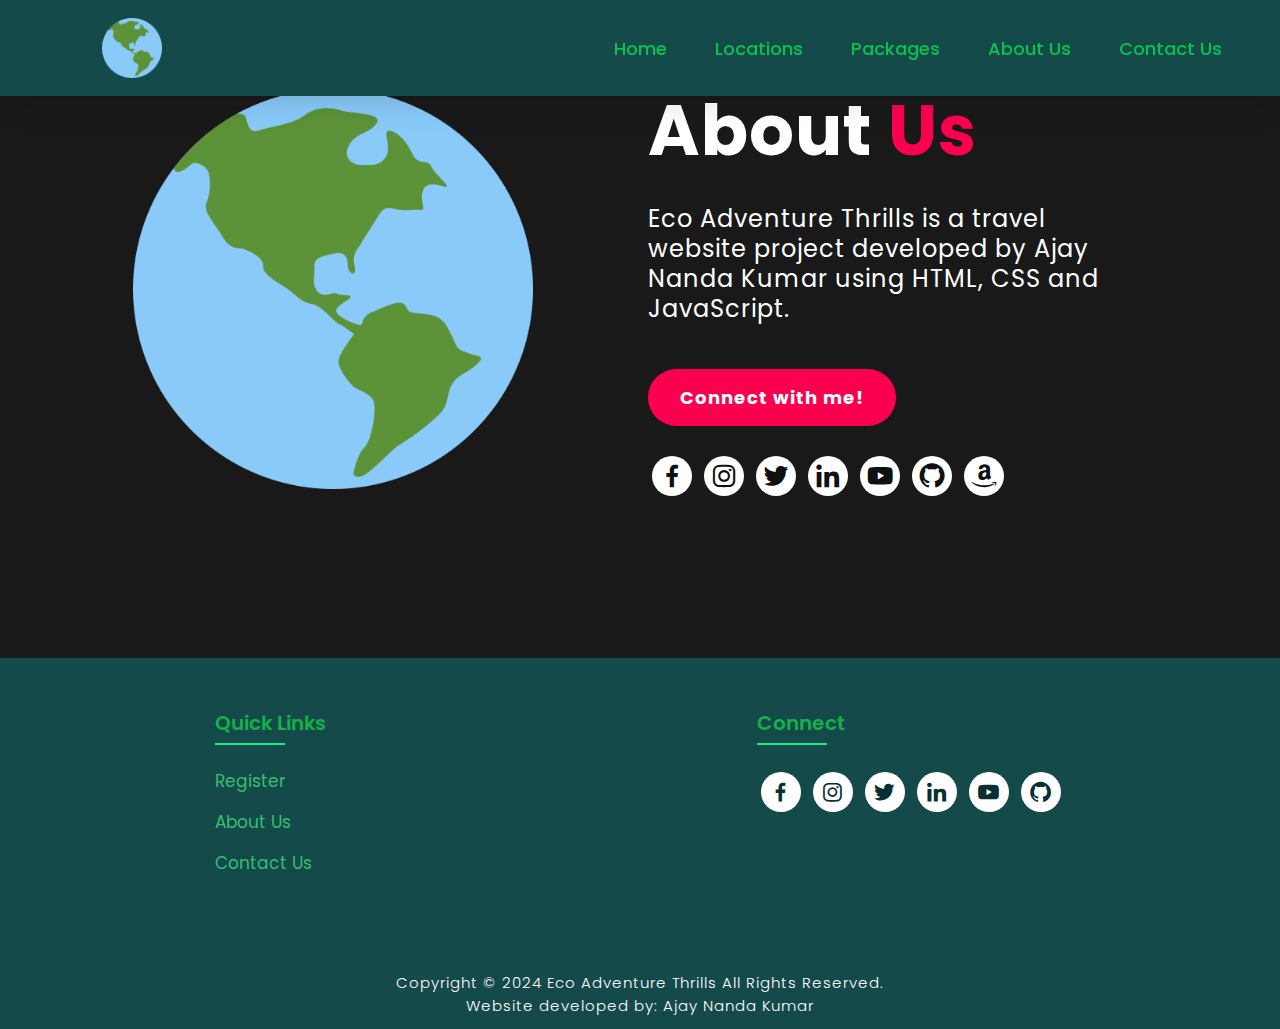
<file: about.html>
<!DOCTYPE html>
<html lang="en">
<head>
    <meta charset="UTF-8">
    <meta http-equiv="X-UA-Compatible" content="IE=edge">
    <meta name="viewport" content="width=device-width, initial-scale=1.0">
    <title>About Us</title>
    <link rel="icon" href="./files/earth.png">
    <link rel="stylesheet" type="text/css" href="css/style.css">
    <link rel="preconnect" href="https://fonts.googleapis.com">
    <link rel="preconnect" href="https://fonts.gstatic.com" crossorigin>
    <link href="https://fonts.googleapis.com/css2?family=Paytone+One&family=Poppins:wght@100;200;300;400;500;600;700;800;900&display=swap" rel="stylesheet">
    <link rel="stylesheet"
    href="https://unpkg.com/boxicons@latest/css/boxicons.min.css">
    
</head>
<body class="aboutbody">
        <nav>
            <img src="./files/earth.png" class="logo" alt="Logo" title="Eco Adventure Thrills">

            <ul class="navbar">
                <li>
                    <a href="./index.html">Home</a>
                    <a href="./index.html#locations">Locations</a>
                    <a href="./index.html#package">Packages</a>
                    <a href="./about.html">About Us</a>
                    <a href="./contact.html">Contact Us</a>
                </li>
            </ul>
        </nav>
        
    <section class="about">
           <div class="main">
            <img src="./files/earth.png" alt="My Photo">
            <div class="abt-text">
                <h1>About <span>Us</span></h1>
                <p>Eco Adventure Thrills is a travel website project developed by Ajay Nanda Kumar using HTML, CSS and JavaScript.</p>
                <a href="https://www.linkedin.com" class="connectbtn" target="_blank">Connect with me!</a>

                <div class="connect-section">

                    <div class="social-icons">
                        <a href="https://www.facebook.com" target="_blank"><i class='bx bxl-facebook'></i></a>
                        <a href="https://www.instagram.com" target="_blank"><i class='bx bxl-instagram' ></i></a>
                        <a href="https://www.twitter.com" target="_blank"><i class='bx bxl-twitter' ></i></a>
                        <a href="https://www.linkedin.com" target="_blank"><i class='bx bxl-linkedin' ></i></a>
                        <a href="https://www.youtube.com" target="_blank"><i class='bx bxl-youtube' ></i></a>
                        <a href="https://www.github.com" target="_blank"><i class='bx bxl-github'></i></a>
                        <a href="https://www.amazon.in" target="_blank"><i class='bx bxl-amazon'></i></a>
                    </div>

                </div>
            </div>
            

           </div>
           

    </section>


    <!-- Footer -->

<!-- Footer -->

<section class="footer">
    <div class="foot">
        <div class="footer-content">
            
            <div class="footlinks">
                <h4>Quick Links</h4>
                <ul>
                    <li><a href="./register.html">Register</a></li>
                    <li><a href="./about.html">About Us</a></li>
                    <li><a href="./contact.html">Contact Us</a></li>
                </ul>
            </div>

            <div class="footlinks">
                <h4>Connect</h4>
                <div class="social">
                    <a href="https://www.facebook.com" target="_blank"><i class='bx bxl-facebook'></i></a>
                    <a href="https://www.instagram.com" target="_blank"><i class='bx bxl-instagram' ></i></a>
                    <a href="https://www.twitter.com" target="_blank"><i class='bx bxl-twitter' ></i></a>
                    <a href="https://www.linkedin.com" target="_blank"><i class='bx bxl-linkedin' ></i></a>
                    <a href="https://www.youtube.com" target="_blank"><i class='bx bxl-youtube' ></i></a>
                    <a href="https://www.github.com" target="_blank"><i class='bx bxl-github'></i></a>
                </div>
            </div>
            
        </div>
    </div>

    <div class="end">
        <p>Copyright © 2024 Eco Adventure Thrills All Rights Reserved.<br>Website developed by: Ajay Nanda Kumar</p>
    </div>
</section>

</body>
</html>
</file>
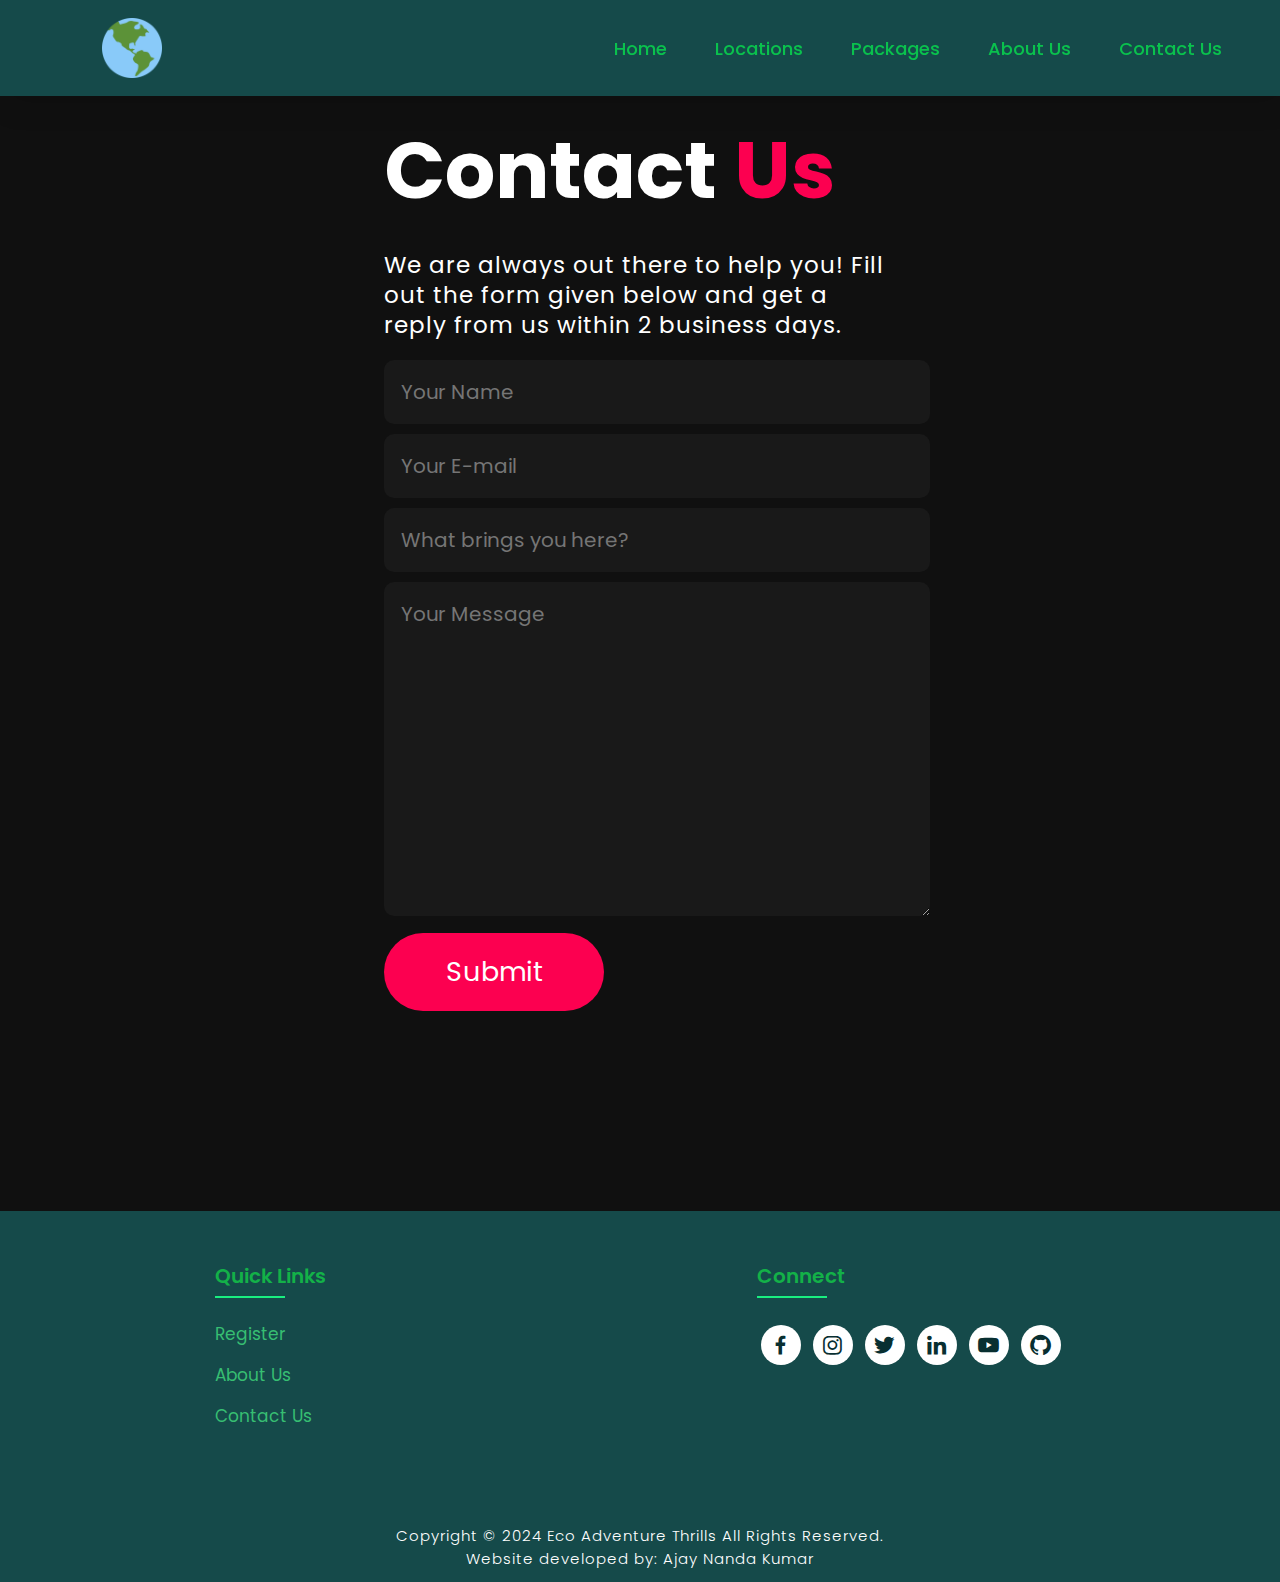
<file: contact.html>
<!DOCTYPE html>
<html lang="en">
<head>
    <meta charset="UTF-8">
    <meta http-equiv="X-UA-Compatible" content="IE=edge">
    <meta name="viewport" content="width=device-width, initial-scale=1.0">
    <title>Contact Us</title>
    <link rel="icon" href="./files/earth.png">
    <link rel="stylesheet" type="text/css" href="css/style.css">
    <link rel="preconnect" href="https://fonts.googleapis.com">
    <link rel="preconnect" href="https://fonts.gstatic.com" crossorigin>
    <link href="https://fonts.googleapis.com/css2?family=Paytone+One&family=Poppins:wght@100;200;300;400;500;600;700;800;900&display=swap" rel="stylesheet">   
    <link rel="stylesheet"
    href="https://unpkg.com/boxicons@latest/css/boxicons.min.css">
    
</head>

<body class="contactbody">
           <nav>
            <img src="./files/earth.png" class="logo" alt="Logo" title="Eco Adventure Thrills">

            <ul class="navbar">
                <li>
                    <a href="./index.html">Home</a>
                    <a href="./index.html#locations">Locations</a>
                    <a href="./index.html#package">Packages</a>
                    <a href="./about.html">About Us</a>
                    <a href="./contact.html">Contact Us</a>
                </li>
            </ul>
        </nav>

        <section class="contact">
            <div class="contact-form">
                <h1>Contact <span>Us</span></h1>
                <p>We are always out there to help you! Fill out the form given below and get a reply from us within 2 business days.</p>
            <form action="">
                <input type="text" name="myname" placeholder="Your Name" required>
                <input type="email" name="email" placeholder="Your E-mail" required>
                <input type="text" name="subject" placeholder="What brings you here?" required>
                <textarea name="message" cols="30" rows="10" placeholder="Your Message" required></textarea>
                <input type="submit" value="Submit" class="submit-btn">
            </form>
            </div>
            
        </section>

<!-- Footer -->

<section class="footer">
    <div class="foot">
        <div class="footer-content">
            
            <div class="footlinks">
                <h4>Quick Links</h4>
                <ul>
                    <li><a href="./register.html">Register</a></li>
                    <li><a href="./about.html">About Us</a></li>
                    <li><a href="./contact.html">Contact Us</a></li>
                </ul>
            </div>

            <div class="footlinks">
                <h4>Connect</h4>
                <div class="social">
                    <a href="https://www.facebook.com" target="_blank"><i class='bx bxl-facebook'></i></a>
                    <a href="https://www.instagram.com" target="_blank"><i class='bx bxl-instagram' ></i></a>
                    <a href="https://www.twitter.com" target="_blank"><i class='bx bxl-twitter' ></i></a>
                    <a href="https://www.linkedin.com" target="_blank"><i class='bx bxl-linkedin' ></i></a>
                    <a href="https://www.youtube.com" target="_blank"><i class='bx bxl-youtube' ></i></a>
                    <a href="https://www.github.com" target="_blank"><i class='bx bxl-github'></i></a>
                </div>
            </div>
            
        </div>
    </div>

    <div class="end">
        <p>Copyright © 2024 Eco Adventure Thrills All Rights Reserved.<br>Website developed by: Ajay Nanda Kumar</p>
    </div>
</section>

</body>
</html>
</file>
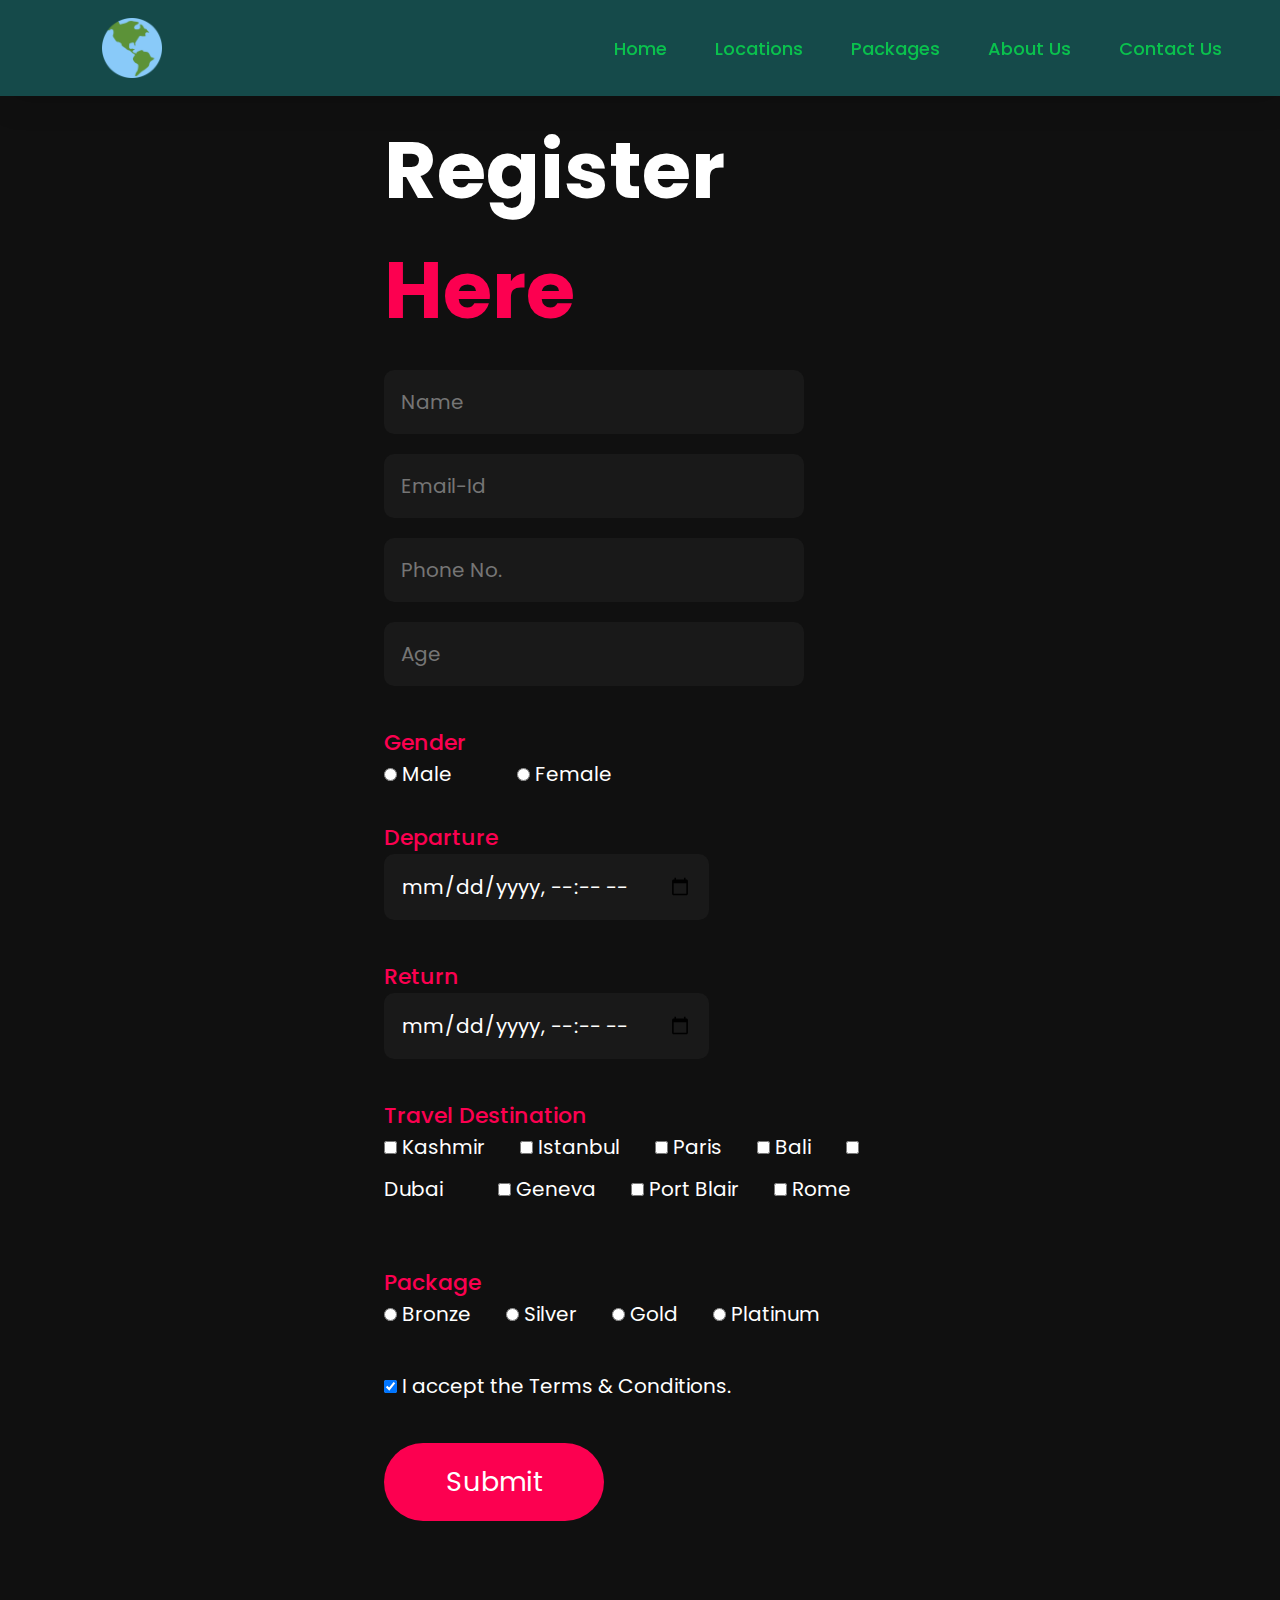
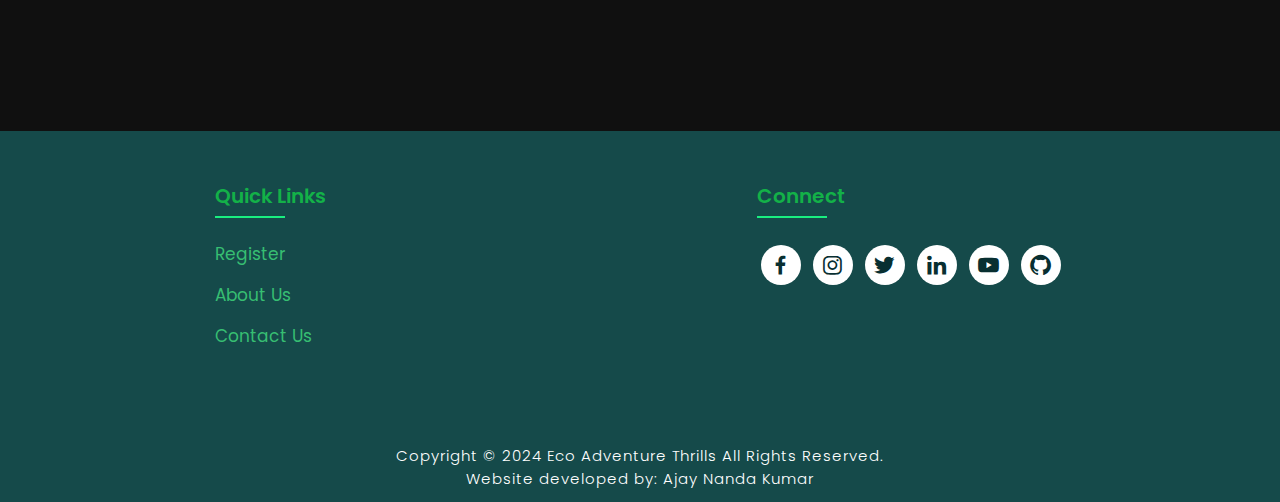
<file: register.html>
<!DOCTYPE html>
<html lang="en">
<head>
    <meta charset="UTF-8">
    <meta http-equiv="X-UA-Compatible" content="IE=edge">
    <meta name="viewport" content="width=device-width, initial-scale=1.0">
    <title>Register Here</title>
    <link rel="icon" href="./files/earth.png">
    <link rel="stylesheet" type="text/css" href="css/style.css">
    <link rel="preconnect" href="https://fonts.googleapis.com">
    <link rel="preconnect" href="https://fonts.gstatic.com" crossorigin>
    <link href="https://fonts.googleapis.com/css2?family=Paytone+One&family=Poppins:wght@100;200;300;400;500;600;700;800;900&display=swap" rel="stylesheet">
    <link rel="stylesheet"
    href="https://unpkg.com/boxicons@latest/css/boxicons.min.css">
</head>
<body class="register-body">

    <nav>
        <img src="./files/earth.png" class="logo" alt="Logo" title="Eco Adventure Thrills">

        <ul class="navbar">
            <li>
                <a href="./index.html">Home</a>
                <a href="./index.html#locations">Locations</a>
                <a href="./index.html#package">Packages</a>
                <a href="./about.html">About Us</a>
                <a href="./contact.html">Contact Us</a>
            </li>
        </ul>
    </nav>

    <section class="registration">
        <div class="register-form">
            <h1>Register <span>Here</span></h1>
            <form action="" onsubmit="return validateform()">

            <input type="text" name="myname1" placeholder="Name" id="name" required>
            <input type="email" name="myemail" placeholder="Email-Id" id="" required>
            <input type="tel" name="myphone" placeholder="Phone No." id="phonenum" required>
            <input type="number" name="myage" placeholder="Age" id="" required>
            <h4>Gender</h4>
            <input type="radio" name="mygender" id="" required> Male &nbsp; &nbsp; &nbsp; &nbsp; &nbsp; &nbsp; 
            <input type="radio" name="mygender" id=""> Female
            <h4>Departure</h4>
            <input type="datetime-local" name="departuredate" id="" required>
            <h4>Return</h4>
            <input type="datetime-local" name="returndate" id="" required>
            <h4>Travel Destination</h4>
            <input type="checkbox" name="td" id=""> Kashmir &nbsp; &nbsp; &nbsp;
            <input type="checkbox" name="td" id=""> Istanbul &nbsp; &nbsp; &nbsp;
            <input type="checkbox" name="td" id=""> Paris &nbsp; &nbsp; &nbsp;
            <input type="checkbox" name="td" id=""> Bali &nbsp; &nbsp; &nbsp;
            <input type="checkbox" name="td" id=""> Dubai &nbsp; &nbsp; &nbsp; &nbsp; &nbsp;
            <input type="checkbox" name="td" id=""> Geneva &nbsp; &nbsp; &nbsp; 
            <input type="checkbox" name="td" id=""> Port Blair &nbsp; &nbsp; &nbsp;
            <input type="checkbox" name="td" id=""> Rome &nbsp; &nbsp; &nbsp;
            <br> <br>
            <h4>Package</h4>
            <input type="radio" name="locations" id="loc1" required> Bronze &nbsp; &nbsp; &nbsp;
            <input type="radio" name="locations" id="loc1"> Silver &nbsp; &nbsp; &nbsp;
            <input type="radio" name="locations" id="loc1"> Gold &nbsp; &nbsp; &nbsp;
            <input type="radio" name="locations" id="loc1"> Platinum &nbsp; &nbsp; &nbsp;
            <br> <br> 
            <input type="checkbox" name="t&c" id="" checked required> I accept the Terms & Conditions.
            <br> <br> 
            <input type="submit" value="Submit" class="submitbtn">

        </form>
        </div>
    </section>

<!-- Footer -->

<section class="footer">
    <div class="foot">
        <div class="footer-content">
            
            <div class="footlinks">
                <h4>Quick Links</h4>
                <ul>
                    <li><a href="./register.html">Register</a></li>
                    <li><a href="./about.html">About Us</a></li>
                    <li><a href="./contact.html">Contact Us</a></li>
                </ul>
            </div>

            <div class="footlinks">
                <h4>Connect</h4>
                <div class="social">
                    <a href="https://www.facebook.com" target="_blank"><i class='bx bxl-facebook'></i></a>
                    <a href="https://www.instagram.com" target="_blank"><i class='bx bxl-instagram' ></i></a>
                    <a href="https://www.twitter.com" target="_blank"><i class='bx bxl-twitter' ></i></a>
                    <a href="https://www.linkedin.com" target="_blank"><i class='bx bxl-linkedin' ></i></a>
                    <a href="https://www.youtube.com" target="_blank"><i class='bx bxl-youtube' ></i></a>
                    <a href="https://www.github.com" target="_blank"><i class='bx bxl-github'></i></a>
                </div>
            </div>
            
        </div>
    </div>

    <div class="end">
        <p>Copyright © 2024 Eco Adventure Thrills All Rights Reserved.<br>Website developed by: Ajay Nanda Kumar</p>
    </div>
</section>

<!-- Javascript -->
<script>
    function validateform(){ 
        var tel=document.getElementById("phonenum").value;  

        if(tel.length<10){  
            alert("Phone number must be of atleast 10 digits!");  
            return false;  
        } else if(isNaN(tel)){
            alert("Phone number should not include character!");
            return false;
        }
        return true;
}  
</script>

</body>
</html>
</file>
<file: css/style.css>
*{
    padding:0;
    margin:0;
    box-sizing:border;
    font-family:'Poppins',sans-serif;
    text-decoration: none;
    list-style: none;
    scroll-behavior: smooth;
}

/* Home page */

.banner{
    width:100%;
    height: 100vh;
    overflow: hidden;
    display: flex;
    justify-content: center;
    align-items: center;
}

.banner video{
    position: absolute;
    top: 0;
    left: 0;
    object-fit: cover;
    width: 100%;
    height: 100%;
    pointer-events: none;
}

.content{
    position: relative;
    z-index: 1;
    width: 100%;
    height: 100vh;
    background-image: linear-gradient(rgba(1, 0, 5, 0.3),rgba(4, 1, 17, 0.3));



}

nav{
    width: 100%;
    position: fixed;
    background-color: rgb(21, 74, 74);
    box-shadow: 5px 5px 30px rgba(0, 0, 0, 15%);
    display: flex;
    align-items: center;
    justify-content: space-between;
}

nav .logo{
    width: 60px;
    margin: 2vh;
    margin-left: 8%;
}

nav ul li{
    list-style: none;
    display: inline-block;
    margin-left: 40px;
}

.navbar{
    display: flex;
    margin-right: 4vh;
}

.navbar a{
    color: rgb(10, 193, 77);
    font-size: 18px;
    padding: 10px 22px;
    border-radius: 4px;
    font-weight: 500;   
    text-decoration: none;
    transition: ease 0.40s;
}

.navbar a:hover,.navbar a.active{
    background: rgb(144, 31, 31);
    color: rgb(244, 10, 147);
    box-shadow: 5px 10px 30px rgb(85 85 85 / 20%);
    border-radius: 5px;
    
}

nav ul li a{
    text-decoration: none;
    color: rgb(252, 250, 248);
    font-size: 17px;
}

.title{
    text-decoration: none;
    /* display: inline-block; */
    font-size: 4vh;
    color: rgba(254, 254, 253, 0.995);
    padding: 14px 17px;
    margin-top: 32vh;
    text-align: center;
    vertical-align: center;
}

.title h1{
    font-size: 10vh;
    text-shadow: 2px black;
    transition: ease 0.3s;
}

.title h1:hover{
    color:transparent;
    -webkit-text-stroke: 1px white;
    
}

.button{
    display: inline-block;
    margin-top:5vh;
    font-size: 25px;
    padding: 10px 30px;
    color: rgb(164, 44, 44);
    /* background-color:rgb(164, 44, 44); */
    background-color: white;
    border-radius: 20px;
    text-decoration: none;
    transition: ease 0.30s;
}

.button:hover{
    transform: scale(1.1);
    color: white;
    background-color: rgb(209, 84, 103);
    /* border: 2px solid rgb(42, 37, 68); */
    box-shadow: 5px 10px 30px rgba(0, 0, 0, 0.4);
    padding: 10px 30px;
}

/* Services */

.text h2{
    font-size: 40px;
    font-weight: 650;
    margin-top: 40px;
    margin-bottom: 10px;
    line-height: 2;
    text-align: center;
}

.rowitems{
    display: grid;
    grid-template-columns: repeat(auto-fit,minmax(100px,auto));
    gap: 25px;
    align-items: center;
    text-align: center;
    margin-top: 20px;
    margin-left: 30px ;
    margin-right: 30px;
    margin-bottom:10px ;
}

.container-box{
    border: 1px solid #d3d3d3;
    border-radius: 5px;
    padding: 50px 10px;
    transition: all 0.7s ease 0s;
    cursor: pointer;
}

.container-image img{
    height: 100px;
    width: 100px;
    padding: 10px;
    margin-bottom: 15px;
}

.container-box h4{
    font-size: 20px;
    margin-bottom: 5px;
    font-weight: 550;
}

.container-box p{
    font-size: 16px;
    color: #808080;
}

.container-box:hover{
    transform: translateX(3px);
    box-shadow: 5px 20px 50px rgba(78, 78, 78, 0.1);
    border: 1px solid transparent;
    border-radius: 0px;
}

/* Packages */

.package-title{
    text-align: center;
}

.package-title h2{
    font-size: 40px;
    font-weight: 650;
    padding-top: 75px;
    padding-bottom: 10px;
    line-height: 2;
}

.package-content{
    display: flex;
    justify-content: space-around;
    flex-wrap: wrap;
}

.image{
    position: relative;
    transition: all 0.3s cubic-bezier(0.445,0.05,0.55,0.95);
    cursor: pointer;
    filter: brightness(95%);
}

.image img{
    width: 100%;
    height: 500px;
    border-radius: 30px;
}

.image h3{
    color: white;
    position: absolute;
    font-size: 30px;
    font-weight: 600;
    text-align: center;
    top: 10px;
    right: 20px;
}

.dest-content{
    display: flex;
    flex-wrap: wrap;
    justify-content: space-between;
    align-items: center;
    padding-top: 15px;
    margin-bottom: 50px;
}

.location h4{
    font-size: 25px;
    letter-spacing: 1px;
    font-weight: 600;
    margin-bottom: 2px;
}

.pac-details li{
    font-size: 19px;
    color: #4c4c4c;
    margin-left: 15px;
    margin-bottom: 2px;
    list-style-type: disc;
}

.image:hover{
    filter: brightness(120%);
    transform: scale(1.03);
}

/* Locations */

.location-content{
    display: flex;
    justify-content: space-around;
    flex-wrap: wrap;
}

.col-content{
    position: relative;
    filter:brightness(95%);
    transition: all 0.3s cubic-bezier(0.445,0.05,0.55,0.95);

}

.col-content img{
    margin-bottom: 40px;
    height: 500px;
    border-radius: 27px;
    width: 100%;
    
}

.col-content h5{
    position: absolute;
    font-size: 25px;
    color: white;
    font-weight: 500;
    left: 20px;
    bottom: 105px;
    cursor: pointer;
}

.col-content p{
    position: absolute;
    font-size: 20px;
    color: white;
    left: 20px;
    bottom: 80px;
    cursor: pointer;
}

.col-content:hover{
    filter: brightness(120%);
    transform: scale(1.03);
    cursor: pointer;
}

/* Newsletter */

.newsletter{
    display: flex;
    flex-wrap: wrap;
    align-items: center;
    justify-content: space-around;
}

.newstext h2{
    margin-top: 100px;
    font-size: 38px;
}

.newstext p{
    font-size: 20px;
    color: #4c4c4c;
}

.newsletter form{
    margin-top: 100px;
    width: 100%;
    position: relative;
}

.newsletter form input:first-child{
    display: inline-block;
    width: 300px;
    font-size: 17px;
    outline: none;
    border: none;
    border-radius: 20px;
    padding: 20px 150px 20px 30px;
    box-shadow: 5px 10px 30px rgb(85 85 85 / 20%);
}

.newsletter form input:last-child{
    display: inline-block;
    position: absolute;
    outline: none;
    border: 2px solid transparent;
    border-radius: 20px;
    color: white;
    background-color: rgb(21, 74, 74);
    padding: 14px 30px;
    cursor: pointer;
    font-size: 17px;
    font-weight: 450;
    top: 6px;
    right: 6px;
    transition: ease 0.30s;
}

.newsletter form input:last-child:hover{
    border: 2px solid rgb(21, 74, 74);
    background-color: white;
    color: rgb(21, 74, 74);
}


/* Footer */

.footer{
    margin-top: 80px;
    background-color: rgb(21, 74, 74);
}

.foot{
    padding: 20px 0;
}

.footer-content{
    display: flex;
    flex-wrap: wrap;
    justify-content: space-around;
    
}

.footlinks h4{
    margin-top: 30px;
    font-size: 20px;
    font-weight: 600;
    color: rgb(19, 177, 72);
    margin-bottom: 30px;
    position: relative;
}


.footlinks h4::before{
    content: "";
    position: absolute;
    height: 2px;
    width: 70px;
    left: 0;
    bottom: -7px;
    background: rgb(25, 239, 128);
}

.footlinks ul li{
    margin-bottom: 15px;
}

.footlinks ul li a{
    font-size: 17px;
    color: #37be72;
    display: block;
    transition: ease 0.30s;
}

.footlinks ul li a:hover{
    transform: translate(6px);
    color: white;
}

.social a{
    font-size: 25px;
    margin: 4px;
    height: 40px;
    width: 40px;
    color: rgb(8, 47, 49);
    background-color: white;
    display: inline-flex;
    justify-content: center;
    align-items: center;
    border-radius: 20px;
    transition: ease 0.30s;
}

.social a:hover{
    transform: scale(1.2);
}

.end{
    text-align: center;
    padding-top: 60px;
    padding-bottom: 12px;
}

.end p{
    font-size: 15px;
    color: white;
    letter-spacing: 1px;
    font-weight: 300;
}

/* About Us */

.aboutbody{
    background-color: #191919;
}

.about{
    width: 100%;
    padding: 78px 0px;
}

.about img{
    height: auto;
    width: 400px;
}

.abt-text{
    width: 500px;
}

.abt-text h1{
    font-size: 70px;
    color: white;
    margin-bottom: 20px;
    letter-spacing: 1px;
}

.abt-text h1 span{
    color: #fc0050;
    letter-spacing: 1px;
}

.abt-text p{
    color: white;
    font-size: 24px;
    margin-bottom: 45px;
    line-height: 30px;
    letter-spacing: 1px;
}

.main{
    width: 1130px;
    max-width: 95%;
    margin: 0 auto;
    display: flex;
    align-items: center;
    justify-content: space-around;
}

.connectbtn{
    display: inline-block;
    background-color: #fc0050;
    font-size: 18px;
    color: white;
    font-weight: bold;
    padding: 13px 30px;
    border-radius: 30px;
    transition: ease 0.4s;
    border: 2px solid transparent;
    letter-spacing: 1px;
}

.connectbtn:hover{
    background-color: transparent;
    border: 2px solid #fc0050;
    transform: scale(1.1);
}

.connect-section{
    margin-top: 26px;
}


.social-icons a{
    height: 40px;
    width: 40px;
    margin: 4px;
    font-size: 30px;
    color: #101010;
    background-color: white;
    border-radius: 20px;
    display: inline-flex;
    justify-content: center;
    align-items: center;
    transition: ease 0.30s;
}

.social-icons a:hover{
    transform: scale(1.2);
}

/* Contact Us */

.contactbody{
    background-color: #101010;
    background-repeat: no-repeat;
    background-size: cover;
    
}

.contact{
    padding: 110px 30%;
    height: 100%;
    min-height: 100vh;
}

.contact-form h1{
    font-size: 80px;
    color: white;
    margin-bottom: 20px;
}

.contact-form h1 span{
    color:#fc0050;
}

.contact-form p{
    color: white;
    line-height: 30px;
    letter-spacing: 1px;
    font-size: 23px;
    margin-bottom: 20px;
}


.contact-form form input,form textarea{
    width: 100%;
    padding: 17px;
    border: none;
    outline: none;
    background-color: #191919;
    font-size: 20px;
    color: white;
    margin-bottom: 10px;
    border-radius: 10px;
}

.contact-form form .submit-btn{
    display: inline-block;
    background-color: #fc0050;
    font-size: 27px;
    font-weight: 600px;
    border: 2px solid transparent;
    border-radius: 40px;
    width: 220px;
    cursor: pointer;
    transition: ease 0.30s;

}

.contact-form form .submit-btn:hover{
    border: 2px solid #fc0050;
    background-color: transparent;
    transform: scale(1.1);

}

/* Registration Form */

.register-body{
    background-color: #101010;
    background-repeat: no-repeat;
    background-size: cover;

}

.registration{
    padding: 110px 30%;
    height: 100%;
    min-height: 100vh;
}

.register-form h1{
    font-size: 80px;
    color: white;
    margin-bottom: 20px;
}
.register-form h1 span{
    color: #fc0050;
}

.register-form{
    color: white;
    font-size: 20px;
}

.register-form form input{
    color: white;
    padding: 17px;
    background-color: #191919;
    font-size: 20px;
    outline: none;
    border: none;
    border-radius: 10px;
    margin-bottom: 20px;
    
}
.register-form h4{
    font-size: 22px;
    font-weight: 500;
    margin-top: 20px;
    color: #fc0050;
}


.register-form form .submitbtn{
    display: inline-block;
    background-color: #fc0050;
    font-size: 27px;
    font-weight: 600px;
    border: 2px solid transparent;
    border-radius: 60px;
    width: 220px;
    cursor: pointer;
    transition: ease 0.30s;
}

.register-form form .submitbtn:hover{
    border: 2px solid #fc0050;
    background-color: transparent;
    transform: scale(1.1);
}


.location-body{
    background-color: #191919;
    color: white;
}

.location-section{
    padding: 110px;
    height: 100%;
    min-height: 100vh;
}

.location-heading h1{
    margin-top: 20px;
    font-size: 60px;
    margin-bottom: 20px;
}

.location-heading h1 span{
    color: #fc0050;
}

.location-detail h1{
    padding-top: 60px;
    color: #fc0050;
    font-size: 40px;
}

.location-detail p{
    font-size: 20px;
    margin-top: 40px;
    margin-bottom: 10px;
}

.location-img img{
    height: 400px;
    width: 400px;
    margin-top: 30px;
    margin-bottom: 30px;
}

.stars i{
    font-size: 20px;
    color: rgb(197, 167, 44);
}
</file>
